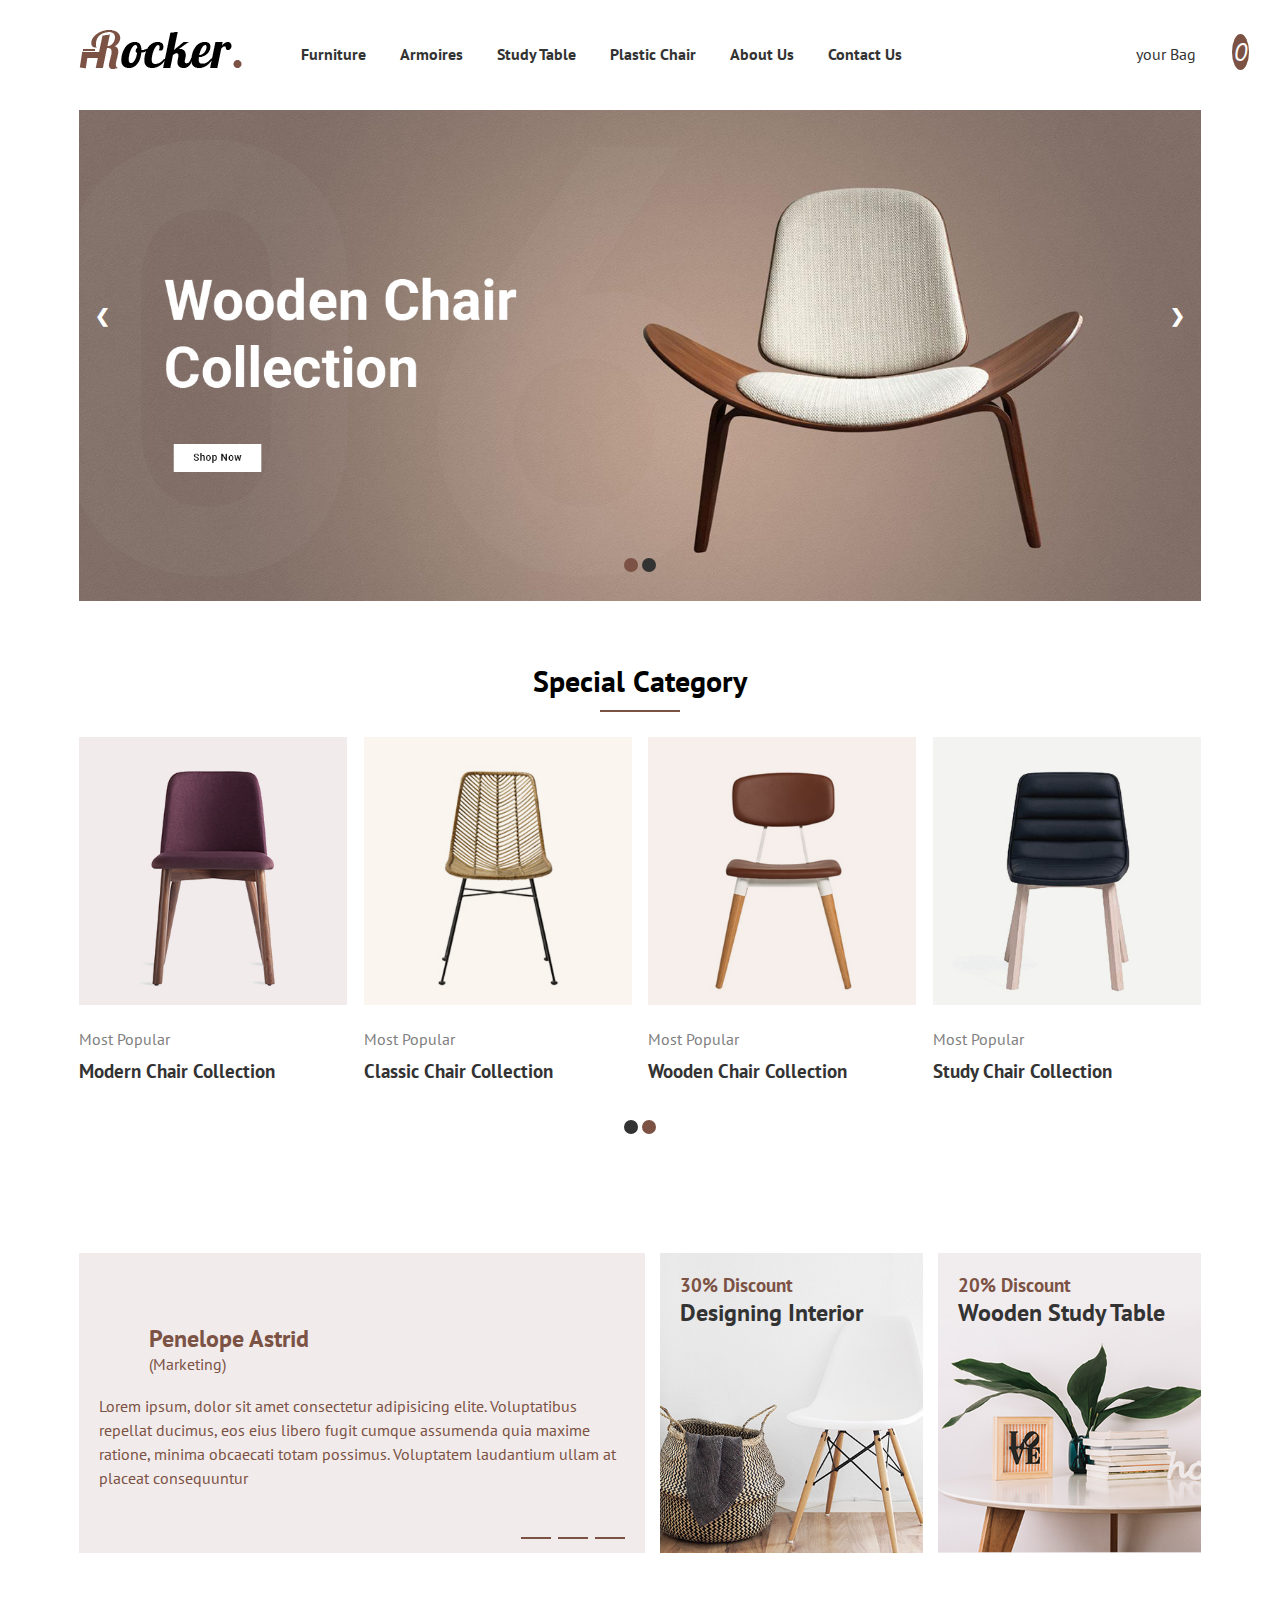
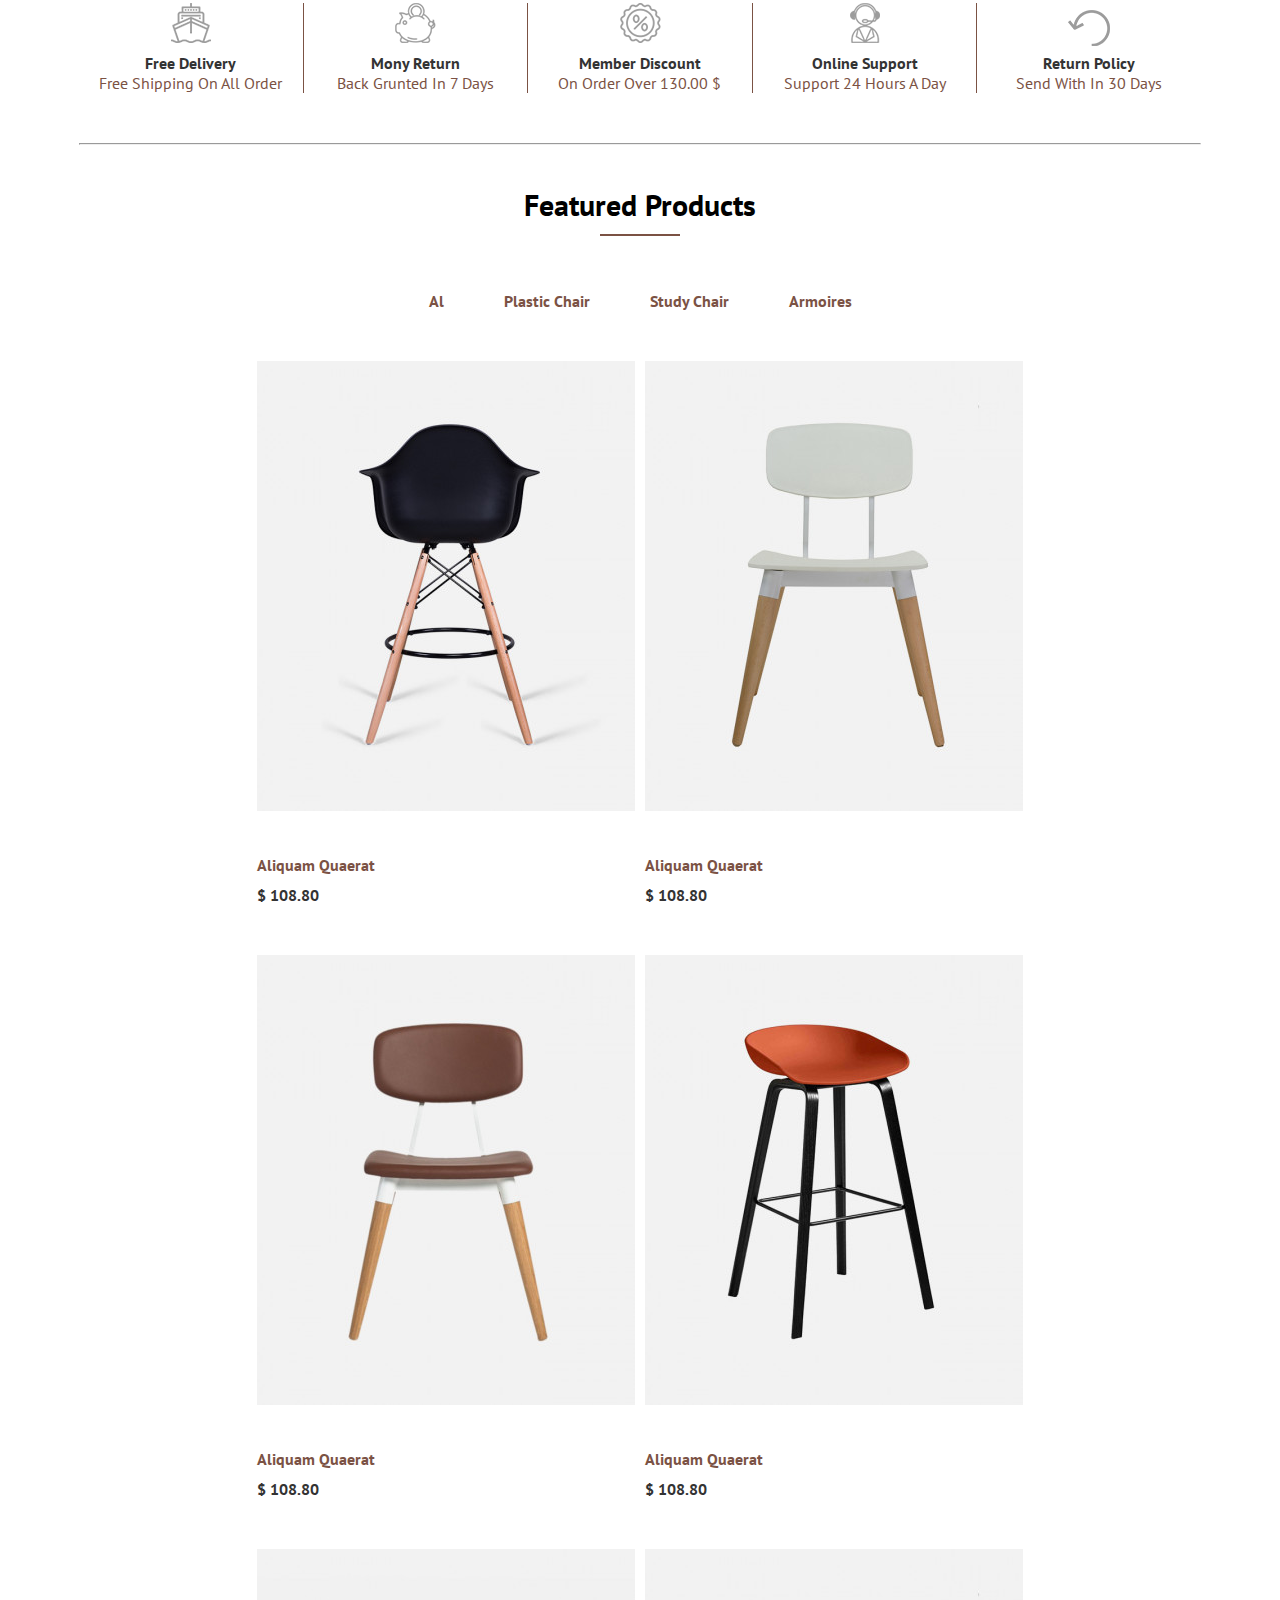
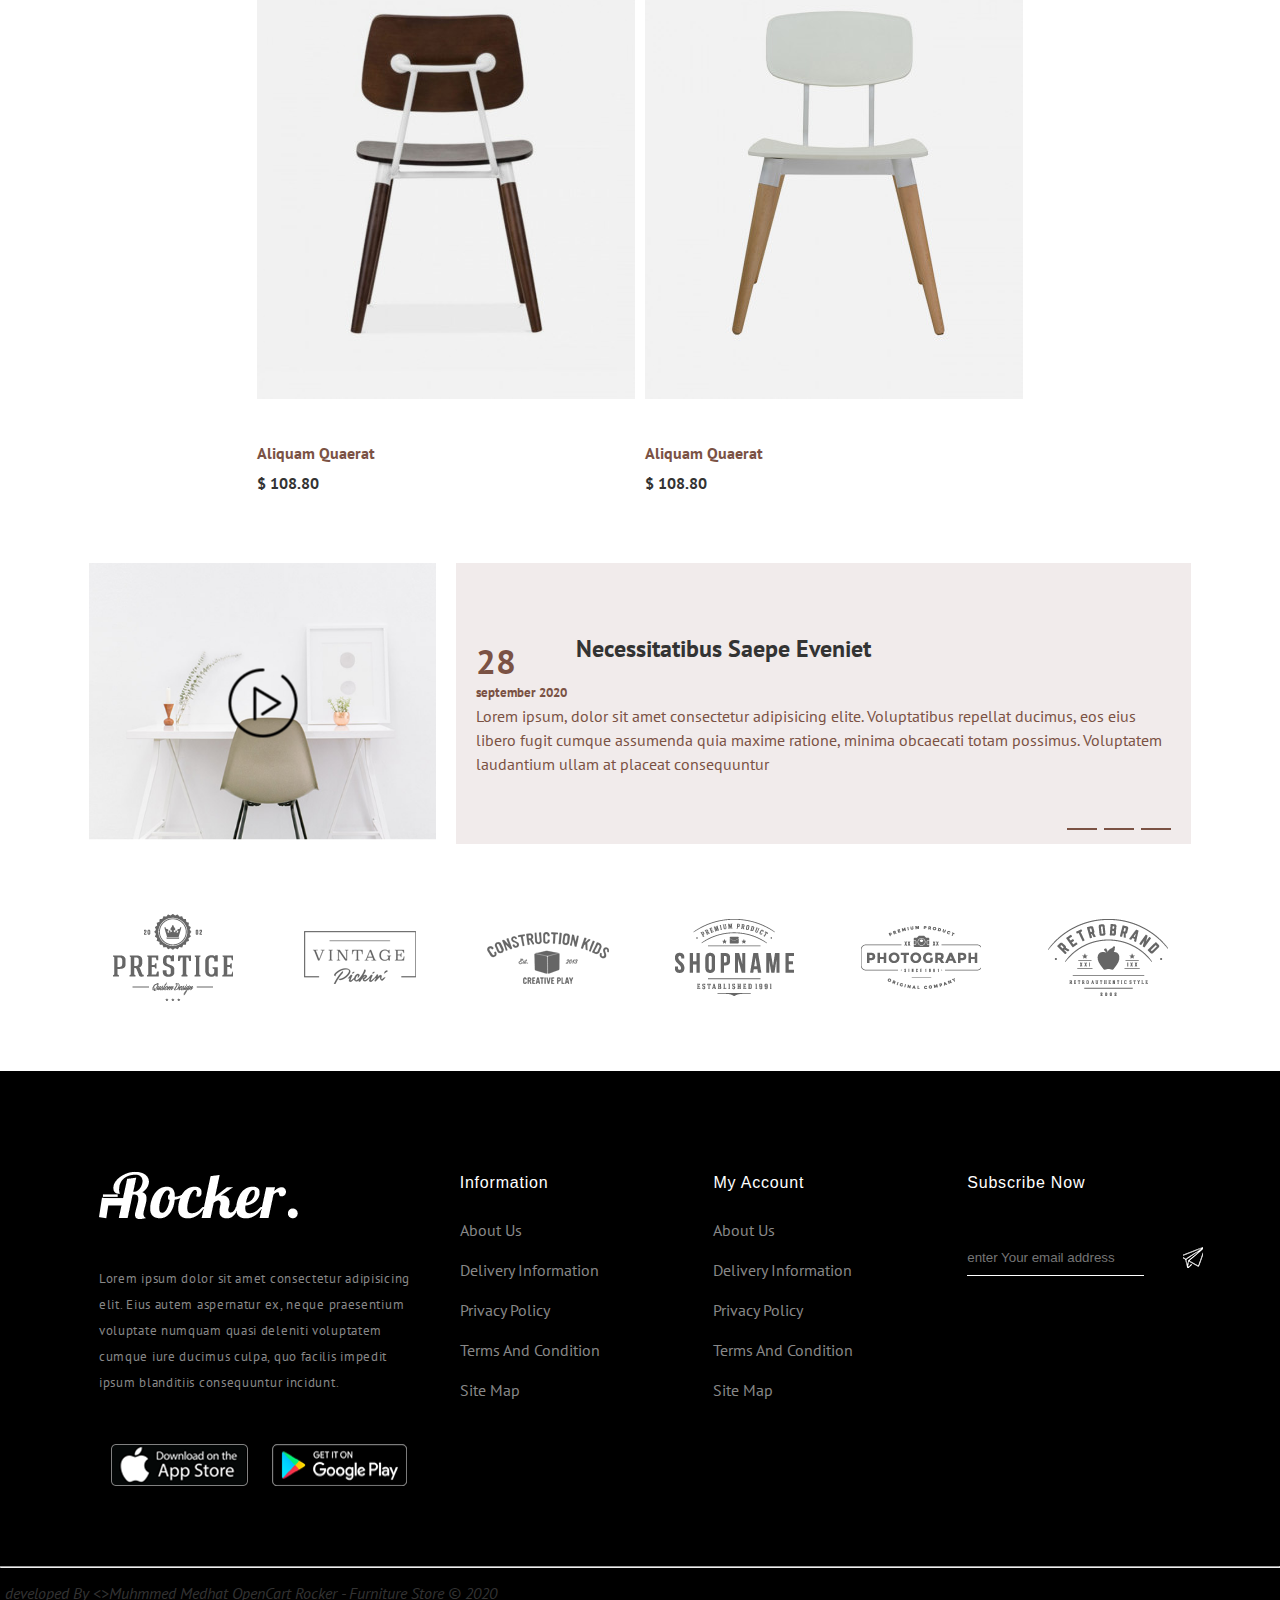
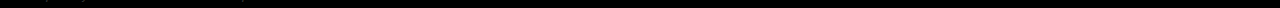
<file: index.html>
<!DOCTYPE html>
<html lang="en">

<head>
  <meta charset="UTF-8" />
  <meta name="viewport" content="width=device-width, initial-scale=1.0" />
  <!--Start Google Fonts -->
  <link href="https://fonts.googleapis.com/css2?family=PT+Sans&display=swap" rel="stylesheet" />
  <!--End Google Fonts -->
  <!-- Start font-awesome pro 5.10.0 -->
  <link rel="stylesheet" href="https://pro.fontawesome.com/releases/v5.10.0/css/all.css"
    integrity="sha384-AYmEC3Yw5cVb3ZcuHtOA93w35dYTsvhLPVnYs9eStHfGJvOvKxVfELGroGkvsg+p" crossorigin="anonymous" />
  <link rel="stylesheet" href="css/style/style.css" />
  <!-- End font-awesome 4.7 -->
  <title>Rocker furniture's</title>
</head>

<body>
  <!-- start Header section-->
  <header class="header">
    <div class="container">
      <div class="header__content">
        <h1 class="header__main--heading">
          <a href="index.html"><img src="./images/logo.png" alt="Logo" draggable="false" /></a>
        </h1>
        <nav class="header__nav">
          <ul class="nav__ul list-unstyled">
            <li class="nav__ul--li nav__dropdown capitalize">
              <a class="nav__ul--link" href="#">furniture</a>
              <div class="nav__dropdown--menu">
                <ul class="dropdown__menu--ul list-unstyled">
                  <li class="dropdown__menu--li capitalize">
                    <a href="#">table</a>
                  </li>
                  <li class="dropdown__menu--li capitalize">
                    <a href="#">study table</a>
                  </li>
                  <li class="dropdown__menu--li capitalize">
                    <a href="#">coffee table</a>
                  </li>
                  <li class="dropdown__menu--li capitalize">
                    <a href="#">stools</a>
                  </li>
                  <li class="dropdown__menu--li capitalize">
                    <a href="#">writing disk</a>
                  </li>
                </ul>
                <ul class="dropdown__menu--ul list-unstyled">
                  <li class="dropdown__menu--li capitalize">
                    <a href="#">dining</a>
                  </li>
                  <li class="dropdown__menu--li capitalize">
                    <a href="#">dining chair</a>
                  </li>
                  <li class="dropdown__menu--li capitalize">
                    <a href="#">bar stools</a>
                  </li>
                  <li class="dropdown__menu--li capitalize">
                    <a href="#">benches</a>
                  </li>
                  <li class="dropdown__menu--li capitalize">
                    <a href="#">dining table</a>
                  </li>
                </ul>
                <ul class="dropdown__menu--ul list-unstyled">
                  <li class="dropdown__menu--li capitalize">
                    <a href="#">sofas</a>
                  </li>
                  <li class="dropdown__menu--li capitalize">
                    <a href="#">arm chairs</a>
                  </li>
                  <li class="dropdown__menu--li capitalize">
                    <a href="#">day beds</a>
                  </li>
                  <li class="dropdown__menu--li capitalize">
                    <a href="#">poufs</a>
                  </li>
                  <li class="dropdown__menu--li capitalize">
                    <a href="#">lounge chairs</a>
                  </li>
                </ul>
              </div>
            </li>
            <li class="nav__ul--li nav__dropdown capitalize">
              <a class="nav__ul--link" href="#">armoires</a>
              <div class="nav__dropdown--menu">
                <ul class="dropdown__menu--ul list-unstyled">
                  <li class="dropdown__menu--li capitalize">
                    <a href="#">table</a>
                  </li>
                  <li class="dropdown__menu--li capitalize">
                    <a href="#">study table</a>
                  </li>
                  <li class="dropdown__menu--li capitalize">
                    <a href="#">coffee table</a>
                  </li>
                  <li class="dropdown__menu--li capitalize">
                    <a href="#">stools</a>
                  </li>
                  <li class="dropdown__menu--li capitalize">
                    <a href="#">writing disk</a>
                  </li>
                </ul>
                <ul class="dropdown__menu--ul list-unstyled">
                  <li class="dropdown__menu--li capitalize">
                    <a href="#">dining</a>
                  </li>
                  <li class="dropdown__menu--li capitalize">
                    <a href="#">dining chair</a>
                  </li>
                  <li class="dropdown__menu--li capitalize">
                    <a href="#">bar stools</a>
                  </li>
                  <li class="dropdown__menu--li capitalize">
                    <a href="#">benches</a>
                  </li>
                  <li class="dropdown__menu--li capitalize">
                    <a href="#">dining table</a>
                  </li>
                </ul>
                <ul class="dropdown__menu--ul list-unstyled">
                  <li class="dropdown__menu--li capitalize">
                    <a href="#">sofas</a>
                  </li>
                  <li class="dropdown__menu--li capitalize">
                    <a href="#">arm chairs</a>
                  </li>
                  <li class="dropdown__menu--li capitalize">
                    <a href="#">day beds</a>
                  </li>
                  <li class="dropdown__menu--li capitalize">
                    <a href="#">poufs</a>
                  </li>
                  <li class="dropdown__menu--li capitalize">
                    <a href="#">lounge chairs</a>
                  </li>
                </ul>
              </div>
            </li>
            <li class="nav__ul--li nav__dropdown capitalize">
              <a class="nav__ul--link" href="#">study table</a>
              <div class="nav__dropdown--menu">
                <ul class="dropdown__menu--ul list-unstyled">
                  <li class="dropdown__menu--li capitalize">
                    <a href="#">table</a>
                  </li>
                  <li class="dropdown__menu--li capitalize">
                    <a href="#">study table</a>
                  </li>
                  <li class="dropdown__menu--li capitalize">
                    <a href="#">coffee table</a>
                  </li>
                  <li class="dropdown__menu--li capitalize">
                    <a href="#">stools</a>
                  </li>
                  <li class="dropdown__menu--li capitalize">
                    <a href="#">writing disk</a>
                  </li>
                </ul>
                <ul class="dropdown__menu--ul list-unstyled">
                  <li class="dropdown__menu--li capitalize">
                    <a href="#">dining</a>
                  </li>
                  <li class="dropdown__menu--li capitalize">
                    <a href="#">dining chair</a>
                  </li>
                  <li class="dropdown__menu--li capitalize">
                    <a href="#">bar stools</a>
                  </li>
                  <li class="dropdown__menu--li capitalize">
                    <a href="#">benches</a>
                  </li>
                  <li class="dropdown__menu--li capitalize">
                    <a href="#">dining table</a>
                  </li>
                </ul>
                <ul class="dropdown__menu--ul list-unstyled">
                  <li class="dropdown__menu--li capitalize">
                    <a href="#">sofas</a>
                  </li>
                  <li class="dropdown__menu--li capitalize">
                    <a href="#">arm chairs</a>
                  </li>
                  <li class="dropdown__menu--li capitalize">
                    <a href="#">day beds</a>
                  </li>
                  <li class="dropdown__menu--li capitalize">
                    <a href="#">poufs</a>
                  </li>
                  <li class="dropdown__menu--li capitalize">
                    <a href="#">lounge chairs</a>
                  </li>
                </ul>
              </div>
            </li>
            <li class="nav__ul--li nav__dropdown capitalize">
              <a class="nav__ul--link" href="#">plastic chair</a>
              <div class="nav__dropdown--menu">
                <ul class="dropdown__menu--ul list-unstyled">
                  <li class="dropdown__menu--li capitalize">
                    <a href="#">table</a>
                  </li>
                  <li class="dropdown__menu--li capitalize">
                    <a href="#">study table</a>
                  </li>
                  <li class="dropdown__menu--li capitalize">
                    <a href="#">coffee table</a>
                  </li>
                  <li class="dropdown__menu--li capitalize">
                    <a href="#">stools</a>
                  </li>
                  <li class="dropdown__menu--li capitalize">
                    <a href="#">writing disk</a>
                  </li>
                </ul>
                <ul class="dropdown__menu--ul list-unstyled">
                  <li class="dropdown__menu--li capitalize">
                    <a href="#">dining</a>
                  </li>
                  <li class="dropdown__menu--li capitalize">
                    <a href="#">dining chair</a>
                  </li>
                  <li class="dropdown__menu--li capitalize">
                    <a href="#">bar stools</a>
                  </li>
                  <li class="dropdown__menu--li capitalize">
                    <a href="#">benches</a>
                  </li>
                  <li class="dropdown__menu--li capitalize">
                    <a href="#">dining table</a>
                  </li>
                </ul>
                <ul class="dropdown__menu--ul list-unstyled">
                  <li class="dropdown__menu--li capitalize">
                    <a href="#">sofas</a>
                  </li>
                  <li class="dropdown__menu--li capitalize">
                    <a href="#">arm chairs</a>
                  </li>
                  <li class="dropdown__menu--li capitalize">
                    <a href="#">day beds</a>
                  </li>
                  <li class="dropdown__menu--li capitalize">
                    <a href="#">poufs</a>
                  </li>
                  <li class="dropdown__menu--li capitalize">
                    <a href="#">lounge chairs</a>
                  </li>
                </ul>
              </div>
            </li>
            <li class="nav__ul--li nav__dropdown capitalize">
              <a class="nav__ul--link" href="about-us.html">About Us</a>
            </li>
            <li class="nav__ul--li nav__dropdown capitalize">
              <a class="nav__ul--link" href="contact-us.html">Contact Us</a>
            </li>

          </ul>
        </nav>
        <div class="header__login">
          <ul class="login__ul list-unstyled">
            <li class="login__ul--li">
              <a href="#"><i class="far fa-search fa-2x"></i></a>
            </li>
            <li class="login__ul--li">
              <a href="#">
                <i class="far fa-user fa-2x"></i>
              </a>
            </li>
            <li class="login__ul--li">
              <a href="#">
                <i class="far fa-shopping-bag fa-2x" id="cart">0</i>
                <span class="capitalize">your bag</span>
              </a>
            </li>
          </ul>
        </div>
      </div>
    </div>
  </header>
  <!-- end Header section-->
  <!-- start slider section-->
  <section class="slider">
    <div class="container">
      <div class="slideshow-container">
        <div class="mySlides fade">
          <img src="./images/main-banner-1.jpg" alt="slider-img" class="slider__img" draggable="false" />
        </div>
        <div class="mySlides fade">
          <img src="./images/main-banner-2.jpg" alt="slider-img" class="slider__img" draggable="false" />
        </div>
        <a class="prev" onclick="plusSlides(-1)">❮</a>
        <a class="next" onclick="plusSlides(1)">❯</a>
        <div class="swipe-pagination">
          <span onclick="currentSlide(1)" class="swipe-pagination-bullet dot "></span>
          <span onclick="currentSlide(2)" class="swipe-pagination-bullet dot "></span>
        </div>
      </div>
    </div>
  </section>
  <!-- end slider section-->
  <!-- start category section-->
  <section class="category section-padding">
    <div class="section__header">
      <h2 class="section__header--title capitalize">
        special category
      </h2>
      <span class="section__header--line"></span>
    </div>
    <div class="container">
      <div class="category__items">
        <div class="category__item">
          <img src="images/category-banner1.jpg" alt="banner">
          <h4 class="category__item--subtitle capitalize"><a href="#">
              most popular
            </a>
          </h4>
          <h3 class="category__item--title capitalize"><a href="#">
              modern chair collection
            </a>
          </h3>
          <i class="fad fa-chevron-double-right fa-2x"></i>
        </div>
        <div class="category__item">
          <img src="images/category-banner2.jpg" alt="banner">
          <h4 class="category__item--subtitle capitalize"><a href="#">
              most popular
            </a>
          </h4>
          <h3 class="category__item--title capitalize"><a href="#">
              classic chair collection
            </a>
          </h3>
          <i class="fad fa-chevron-double-right fa-2x"></i>
        </div>
        <div class="category__item">
          <img src="images/category-banner3.jpg" alt="banner">
          <h4 class="category__item--subtitle capitalize"><a href="#">
              most popular
            </a>
          </h4>
          <h3 class="category__item--title capitalize"><a href="#">
              wooden chair collection
            </a>
          </h3>
          <i class="fad fa-chevron-double-right fa-2x"></i>
        </div>
        <div class="category__item">
          <img src="images/category-banner4.jpg" alt="banner">
          <h4 class="category__item--subtitle capitalize"><a href="#">
              most popular
            </a>
          </h4>
          <h3 class="category__item--title capitalize"><a href="#">
              study chair collection
            </a>
          </h3>
          <i class="fad fa-chevron-double-right fa-2x"></i>
        </div>
      </div>

    </div>
    <div class="container">
      <br><br><br><br>
      <div class="swipe-pagination">
        <span class="swipe-pagination-bullet"></span>
        <span class="swipe-pagination-bullet swipe-pagination-bullet-active"></span>
      </div>
    </div>
  </section>
  <!-- end category section-->
  <!-- start discount section -->
  <section class="discount">
    <!-- start discount section -->
    <div class="container">
      <div class="discount__items">
        <div class="discount__disc">
          <div class="top">
            <i class=" icon far fa-quote-left fa-2x"></i>
            <h2 class="discount__title capitalize">penelope astrid</h2>
            <span class="discount__subtitle capitalize">(marketing)</span>
          </div>
          <p>
            Lorem ipsum, dolor sit amet consectetur adipisicing elite. Voluptatibus repellat ducimus, eos
            eius
            libero fugit cumque assumenda quia maxime ratione, minima obcaecati totam possimus. Voluptatem
            laudantium ullam at placeat consequuntur </p>
          <div class="discount__disc--bullets">
            <span></span>
            <span></span>
            <span></span>
          </div>
        </div>
        <div class="discount__item">
          <div class="discount__item--info">
            <h3>30% Discount</h3>
            <h2>Designing Interior</h2>
          </div>
        </div>
        <div class="discount__item">
          <div class="discount__item--info">
            <h3>20% Discount</h3>
            <h2>Wooden Study Table</h2>
          </div>
        </div>
      </div>
      <div class="sprites">
        <div class="sprites__item">
          <div class="sprites__icon sprites__icon--1">

          </div>
          <div class="sprite__info">
            <h4 class="capitalize">free delivery</h4>
            <span class="capitalize">free shipping on all order</span>
          </div>
        </div>
        <div class=" sprites__item">
          <div class="sprites__icon sprites__icon--2">

          </div>
          <div class="sprite__info">
            <h4 class="capitalize">mony return</h4>
            <span class="capitalize">back grunted in 7 days</span>
          </div>
        </div>
        <div class=" sprites__item">
          <div class="sprites__icon sprites__icon--3">

          </div>
          <div class="sprite__info">
            <h4 class="capitalize">member discount</h4>
            <span class="capitalize">on order over 130.00 $</span>
          </div>
        </div>
        <div class=" sprites__item">
          <div class="sprites__icon sprites__icon--4">

          </div>
          <div class="sprite__info">
            <h4 class="capitalize">online support</h4>
            <span class="capitalize">support 24 hours a day</span>
          </div>
        </div>
        <div class=" sprites__item">
          <div class="sprites__icon sprites__icon--5">

          </div>
          <div class="sprite__info">
            <h4 class="capitalize">return policy</h4>
            <span class="capitalize">send with in 30 days</span>
          </div>
        </div>
      </div>
      <hr>
    </div>
  </section>
  <!-- end discount section -->
  <!-- start products section -->
  <section class="products section-padding">
    <div class="section__header">
      <h2 class="section__header--title capitalize">
        featured products
      </h2>
      <span class="section__header--line"></span>
    </div>
    <div class="container">
      <ul class="list__products list-unstyled">
        <!-- filter btn -->
        <li class="capitalize filter-btn" data-id="all">Al</li>
        <li class="capitalize filter-btn" data-id="plastic chair">plastic chair</li>
        <li class="capitalize filter-btn" data-id="study chair">study chair</li>
        <li class="capitalize filter-btn" data-id="armoires">armoires</li>
      </ul>
      <div class="product__items">
        <!-- code jinrated here with js -->
      </div>
      <div class="blog">
        <div class="blog__vedio">
          <div class="vedio__background">
            <img src="./images/banner.PNG" alt="blog vedio">
          </div>
          <div class="vedio__overlay">
            <img src="./images/play.png" alt="blog vedio">
          </div>
        </div>
        <div class="blog__items">
          <div class="top">
            <div class="date">
              <p>28</p>
              <span>september 2020</span>
            </div>
            <h2 class="discount__title capitalize">Necessitatibus Saepe Eveniet</h2>
          </div>
          <p>
            Lorem ipsum, dolor sit amet consectetur adipisicing elite. Voluptatibus repellat ducimus, eos
            eius
            libero fugit cumque assumenda quia maxime ratione, minima obcaecati totam possimus. Voluptatem
            laudantium ullam at placeat consequuntur </p>
          <div class="discount__disc--bullets">
            <span></span>
            <span></span>
            <span></span>
          </div>
        </div>
      </div>
      <div class="clients">
        <div class="clients__items">
          <img src="./images/client1.png" alt="clients">
          <img src="./images/client2.png" alt="clients">
          <img src="./images/client3.png" alt="clients">
          <img src="./images/client4.png" alt="clients">
          <img src="./images/client5.png" alt="clients">
          <img src="./images/client6.png" alt="clients">
        </div>
      </div>
    </div>
  </section>
  <!-- end products section -->
  <!-- start footer -->
  <footer>
    <div class="container">
      <div class="footer__items">
        <div class="footer__item logo">
          <div class="footer__logo">
            <h1>
              <a href="index.html"><img src="./images/footer-logo.png" alt="logo"></a>
            </h1>
          </div>
          <p class="footer__about">
            Lorem ipsum dolor sit amet consectetur adipisicing elit. Eius autem aspernatur ex, neque
            praesentium voluptate numquam quasi deleniti voluptatem cumque iure ducimus culpa, quo facilis
            impedit ipsum blanditiis consequuntur incidunt.
          </p>
          <div class="footer__app--links">
            <img src="./images/cms-footer-1.png" alt="app__link">
            <img src="./images/cms-footer-2.png" alt="app__link">
          </div>
        </div>
        <div class="footer__item information">
          <h5 class="capitalize">information</h5>
          <ul class="list-unstyled">
            <li class="capitalize"><a href="#">about us</a></li>
            <li class="capitalize"><a href="#">delivery information</a></li>
            <li class="capitalize"><a href="#">privacy policy</a></li>
            <li class="capitalize"><a href="#">terms and condition</a></li>
            <li class="capitalize"><a href="#">site map</a></li>
          </ul>
        </div>
        <div class="footer__item footer__item--myaccount">
          <h5 class="capitalize">my account</h5>
          <ul class="list-unstyled">
            <li class="capitalize"><a href="#">about us</a></li>
            <li class="capitalize"><a href="#">delivery information</a></li>
            <li class="capitalize"><a href="#">privacy policy</a></li>
            <li class="capitalize"><a href="#">terms and condition</a></li>
            <li class="capitalize"><a href="#">site map</a></li>
          </ul>
        </div>
        <div class="footer__item subscribe">
          <h5 class="capitalize">subscribe now</h5>
          <div class="input-news">
            <input type="email" name="" placeholder="enter Your email address" class="form-control">
          </div>
          <div class="subscribe-btn">

          </div>

          <div class="social__icon">
            <ul class="list-unstyled">
              <li class="capitalize"><i class="fab fa-facebook-f"></i></li>
              <li class="capitalize"><i class="fab fa-twitter"></i></li>
              <li class="capitalize"><i class="fab fa-youtube"></i></li>
              <li class="capitalize"><i class="fab fa-google-plus-g"></i></li>
              <li class="capitalize"><i class="fab fa-instagram"></i></li>
          </div>
        </div>
      </div>
    </div>
    <hr>
    <p class="copyrights">developed By <>Muhmmed Medhat</> OpenCart Rocker - Furniture Store © 2020</p>
    </div>
  </footer>
  <a class="top_button" title="Back To Top" href=""><i class="fas fa-arrow-up"></i></a>
  <!-- end footer -->
  <script src="js/main.js"></script>
</body>

</html>
</file>
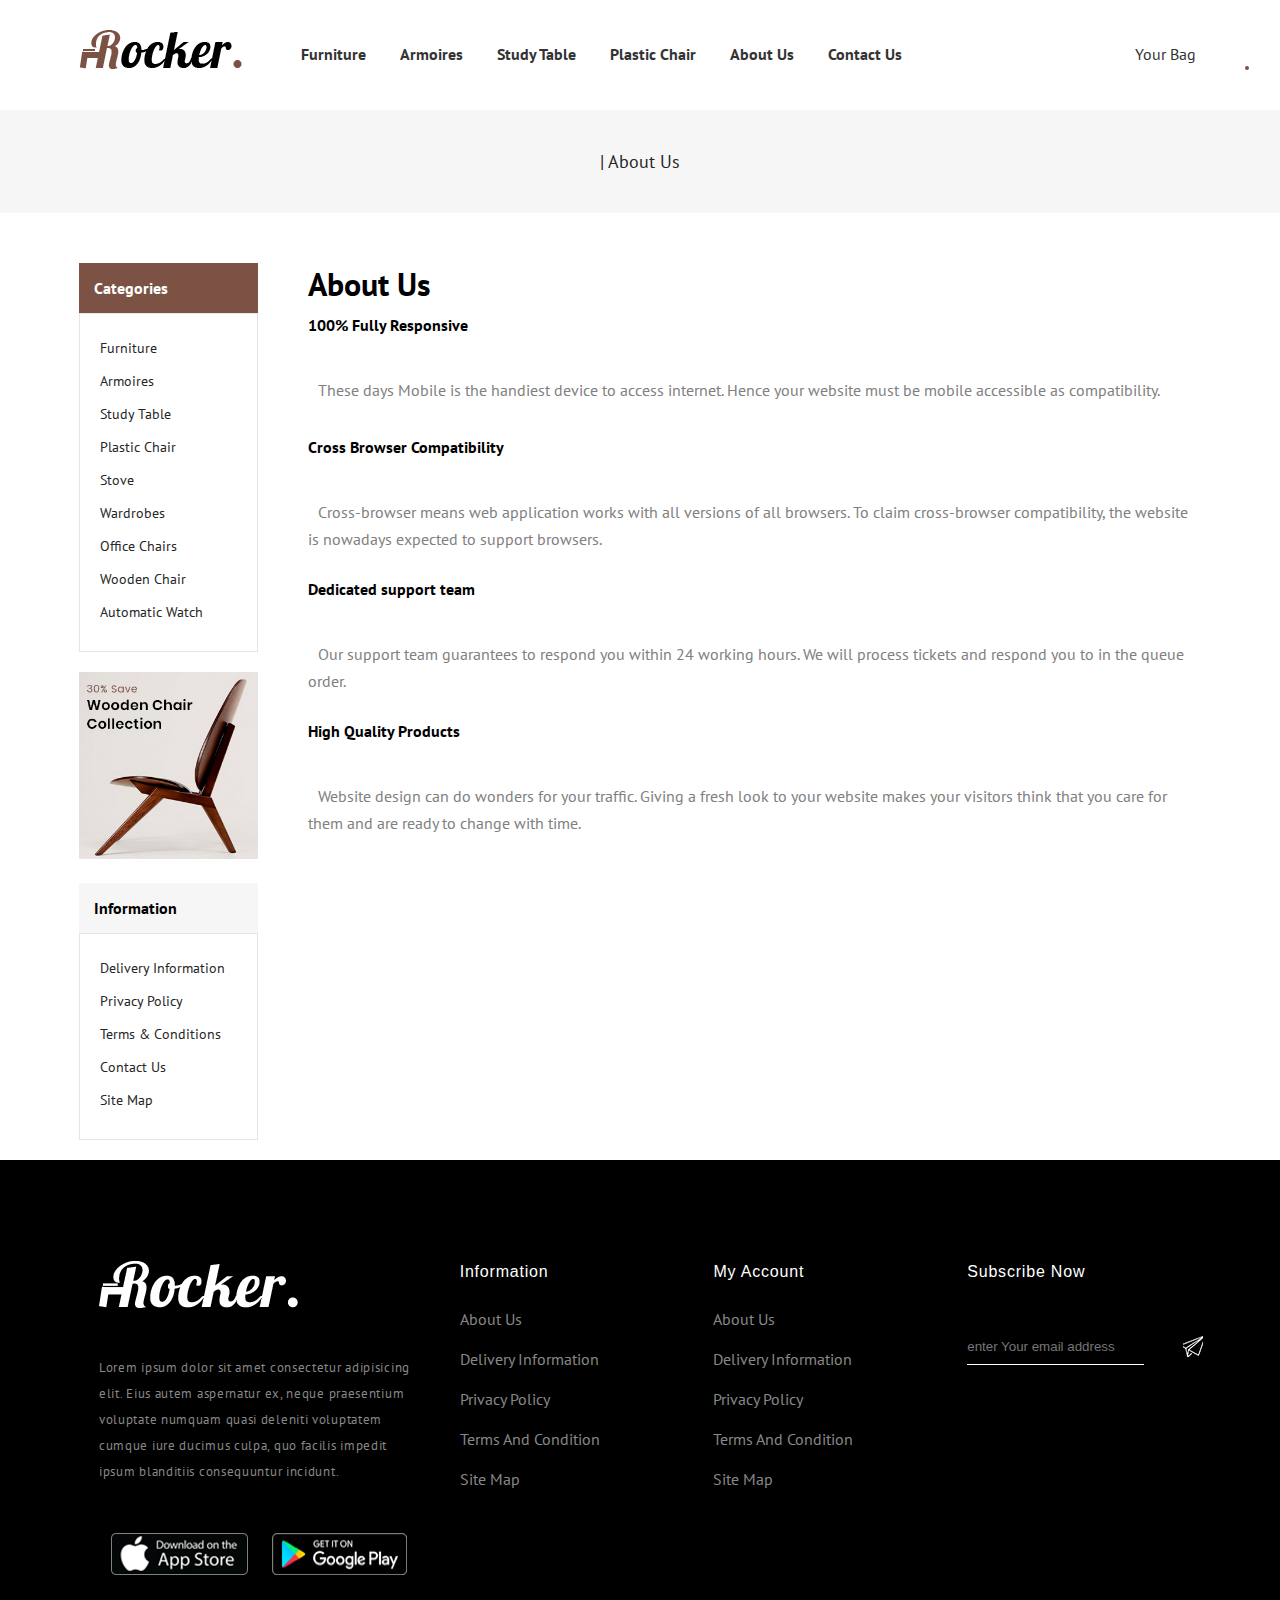
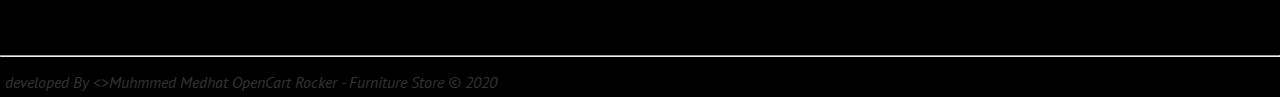
<file: about-us.html>
<!DOCTYPE html>
<html lang="en">

<head>
  <meta charset="UTF-8" />
  <meta name="viewport" content="width=device-width, initial-scale=1.0" />
  <!--Start Google Fonts -->
  <link href="https://fonts.googleapis.com/css2?family=PT+Sans&display=swap" rel="stylesheet" />
  <!--End Google Fonts -->
  <!-- Start font-awesome pro 5.10.0 -->
  <link rel="stylesheet" href="https://pro.fontawesome.com/releases/v5.10.0/css/all.css"
    integrity="sha384-AYmEC3Yw5cVb3ZcuHtOA93w35dYTsvhLPVnYs9eStHfGJvOvKxVfELGroGkvsg+p" crossorigin="anonymous" />
  <link rel="stylesheet" href="css/style/style.css" />
  <!-- End font-awesome 4.7 -->
  <title>Rocker furniture's</title>
</head>

<body>
  <!-- start Header section-->
  <header class="header">
    <div class="container">
      <div class="header__content">
        <h1 class="header__main--heading">
          <a href="index.html"><img src="./images/logo.png" alt="Logo" draggable="false" /></a>
        </h1>
        <nav class="header__nav">
          <ul class="nav__ul list-unstyled">
            <li class="nav__ul--li nav__dropdown capitalize">
              <a class="nav__ul--link" href="#">furniture</a>
              <div class="nav__dropdown--menu">
                <ul class="dropdown__menu--ul list-unstyled">
                  <li class="dropdown__menu--li capitalize">
                    <a href="#">table</a>
                  </li>
                  <li class="dropdown__menu--li capitalize">
                    <a href="#">study table</a>
                  </li>
                  <li class="dropdown__menu--li capitalize">
                    <a href="#">coffee table</a>
                  </li>
                  <li class="dropdown__menu--li capitalize">
                    <a href="#">stools</a>
                  </li>
                  <li class="dropdown__menu--li capitalize">
                    <a href="#">writing disk</a>
                  </li>
                </ul>
                <ul class="dropdown__menu--ul list-unstyled">
                  <li class="dropdown__menu--li capitalize">
                    <a href="#">dining</a>
                  </li>
                  <li class="dropdown__menu--li capitalize">
                    <a href="#">dining chair</a>
                  </li>
                  <li class="dropdown__menu--li capitalize">
                    <a href="#">bar stools</a>
                  </li>
                  <li class="dropdown__menu--li capitalize">
                    <a href="#">benches</a>
                  </li>
                  <li class="dropdown__menu--li capitalize">
                    <a href="#">dining table</a>
                  </li>
                </ul>
                <ul class="dropdown__menu--ul list-unstyled">
                  <li class="dropdown__menu--li capitalize">
                    <a href="#">sofas</a>
                  </li>
                  <li class="dropdown__menu--li capitalize">
                    <a href="#">arm chairs</a>
                  </li>
                  <li class="dropdown__menu--li capitalize">
                    <a href="#">day beds</a>
                  </li>
                  <li class="dropdown__menu--li capitalize">
                    <a href="#">poufs</a>
                  </li>
                  <li class="dropdown__menu--li capitalize">
                    <a href="#">lounge chairs</a>
                  </li>
                </ul>
              </div>
            </li>
            <li class="nav__ul--li nav__dropdown capitalize">
              <a class="nav__ul--link" href="#">armoires</a>
              <div class="nav__dropdown--menu">
                <ul class="dropdown__menu--ul list-unstyled">
                  <li class="dropdown__menu--li capitalize">
                    <a href="#">table</a>
                  </li>
                  <li class="dropdown__menu--li capitalize">
                    <a href="#">study table</a>
                  </li>
                  <li class="dropdown__menu--li capitalize">
                    <a href="#">coffee table</a>
                  </li>
                  <li class="dropdown__menu--li capitalize">
                    <a href="#">stools</a>
                  </li>
                  <li class="dropdown__menu--li capitalize">
                    <a href="#">writing disk</a>
                  </li>
                </ul>
                <ul class="dropdown__menu--ul list-unstyled">
                  <li class="dropdown__menu--li capitalize">
                    <a href="#">dining</a>
                  </li>
                  <li class="dropdown__menu--li capitalize">
                    <a href="#">dining chair</a>
                  </li>
                  <li class="dropdown__menu--li capitalize">
                    <a href="#">bar stools</a>
                  </li>
                  <li class="dropdown__menu--li capitalize">
                    <a href="#">benches</a>
                  </li>
                  <li class="dropdown__menu--li capitalize">
                    <a href="#">dining table</a>
                  </li>
                </ul>
                <ul class="dropdown__menu--ul list-unstyled">
                  <li class="dropdown__menu--li capitalize">
                    <a href="#">sofas</a>
                  </li>
                  <li class="dropdown__menu--li capitalize">
                    <a href="#">arm chairs</a>
                  </li>
                  <li class="dropdown__menu--li capitalize">
                    <a href="#">day beds</a>
                  </li>
                  <li class="dropdown__menu--li capitalize">
                    <a href="#">poufs</a>
                  </li>
                  <li class="dropdown__menu--li capitalize">
                    <a href="#">lounge chairs</a>
                  </li>
                </ul>
              </div>
            </li>
            <li class="nav__ul--li nav__dropdown capitalize">
              <a class="nav__ul--link" href="#">study table</a>
              <div class="nav__dropdown--menu">
                <ul class="dropdown__menu--ul list-unstyled">
                  <li class="dropdown__menu--li capitalize">
                    <a href="#">table</a>
                  </li>
                  <li class="dropdown__menu--li capitalize">
                    <a href="#">study table</a>
                  </li>
                  <li class="dropdown__menu--li capitalize">
                    <a href="#">coffee table</a>
                  </li>
                  <li class="dropdown__menu--li capitalize">
                    <a href="#">stools</a>
                  </li>
                  <li class="dropdown__menu--li capitalize">
                    <a href="#">writing disk</a>
                  </li>
                </ul>
                <ul class="dropdown__menu--ul list-unstyled">
                  <li class="dropdown__menu--li capitalize">
                    <a href="#">dining</a>
                  </li>
                  <li class="dropdown__menu--li capitalize">
                    <a href="#">dining chair</a>
                  </li>
                  <li class="dropdown__menu--li capitalize">
                    <a href="#">bar stools</a>
                  </li>
                  <li class="dropdown__menu--li capitalize">
                    <a href="#">benches</a>
                  </li>
                  <li class="dropdown__menu--li capitalize">
                    <a href="#">dining table</a>
                  </li>
                </ul>
                <ul class="dropdown__menu--ul list-unstyled">
                  <li class="dropdown__menu--li capitalize">
                    <a href="#">sofas</a>
                  </li>
                  <li class="dropdown__menu--li capitalize">
                    <a href="#">arm chairs</a>
                  </li>
                  <li class="dropdown__menu--li capitalize">
                    <a href="#">day beds</a>
                  </li>
                  <li class="dropdown__menu--li capitalize">
                    <a href="#">poufs</a>
                  </li>
                  <li class="dropdown__menu--li capitalize">
                    <a href="#">lounge chairs</a>
                  </li>
                </ul>
              </div>
            </li>
            <li class="nav__ul--li nav__dropdown capitalize">
              <a class="nav__ul--link" href="#">plastic chair</a>
              <div class="nav__dropdown--menu">
                <ul class="dropdown__menu--ul list-unstyled">
                  <li class="dropdown__menu--li capitalize">
                    <a href="#">table</a>
                  </li>
                  <li class="dropdown__menu--li capitalize">
                    <a href="#">study table</a>
                  </li>
                  <li class="dropdown__menu--li capitalize">
                    <a href="#">coffee table</a>
                  </li>
                  <li class="dropdown__menu--li capitalize">
                    <a href="#">stools</a>
                  </li>
                  <li class="dropdown__menu--li capitalize">
                    <a href="#">writing disk</a>
                  </li>
                </ul>
                <ul class="dropdown__menu--ul list-unstyled">
                  <li class="dropdown__menu--li capitalize">
                    <a href="#">dining</a>
                  </li>
                  <li class="dropdown__menu--li capitalize">
                    <a href="#">dining chair</a>
                  </li>
                  <li class="dropdown__menu--li capitalize">
                    <a href="#">bar stools</a>
                  </li>
                  <li class="dropdown__menu--li capitalize">
                    <a href="#">benches</a>
                  </li>
                  <li class="dropdown__menu--li capitalize">
                    <a href="#">dining table</a>
                  </li>
                </ul>
                <ul class="dropdown__menu--ul list-unstyled">
                  <li class="dropdown__menu--li capitalize">
                    <a href="#">sofas</a>
                  </li>
                  <li class="dropdown__menu--li capitalize">
                    <a href="#">arm chairs</a>
                  </li>
                  <li class="dropdown__menu--li capitalize">
                    <a href="#">day beds</a>
                  </li>
                  <li class="dropdown__menu--li capitalize">
                    <a href="#">poufs</a>
                  </li>
                  <li class="dropdown__menu--li capitalize">
                    <a href="#">lounge chairs</a>
                  </li>
                </ul>
              </div>
            </li>
            <li class="nav__ul--li nav__dropdown capitalize">
              <a class="nav__ul--link" href="about-us.html">About Us</a>
            </li>
            <li class="nav__ul--li nav__dropdown capitalize">
              <a class="nav__ul--link" href="contact-us.html">Contact Us</a>
            </li>

          </ul>
        </nav>
        <div class="header__login">
          <ul class="login__ul list-unstyled">
            <li class="login__ul--li">
              <a href="#"><i class="far fa-search fa-2x"></i></a>
            </li>
            <li class="login__ul--li">
              <a href="#">
                <i class="far fa-user fa-2x"></i>
              </a>
            </li>
            <li class="login__ul--li">
              <a href="#">
                <i class="far fa-shopping-bag fa-2x"></i>
                <span class="capitalize">your bag</span>
              </a>
            </li>
          </ul>
        </div>
      </div>
    </div>
  </header>
  <!-- end Header section-->
  <!-- start Main section-->
  <section>
    <div class="predCrumb">
      <a href="index.html"><i class="fa fa-home"></i></a>
      <a href="contact-us.html">| About Us</a>
    </div>
    <div class="container">
      <div class="main">
        <div class="sidebar">
          <div class="top">
            <h3 class="sidebar__title">Categories</h3>
          </div>
          <div class="middle">
            <ul class="sidebar__ul list-unstyled">
              <li class="sidebar__ul--li">
                <a href="#">
                  <span class="capitalize">Furniture</span>
                </a>
              </li>
              <li class="sidebar__ul--li">
                <a href="#">
                  <span class="capitalize">Armoires</span>
                </a>
              </li>
              <li class="sidebar__ul--li">
                <a href="#">
                  <span class="capitalize">Study Table</span>
                </a>
              </li>
              <li class="sidebar__ul--li">
                <a href="#">
                  <span class="capitalize">Plastic Chair</span>
                </a>
              </li>
              <li class="sidebar__ul--li">
                <a href="#">
                  <span class="capitalize">Stove</span>
                </a>
              </li>
              <li class="sidebar__ul--li">
                <a href="#">
                  <span class="capitalize">Wardrobes</span>
                </a>
              </li>
              <li class="sidebar__ul--li">
                <a href="#">
                  <span class="capitalize">Office Chairs</span>
                </a>
              </li>
              <li class="sidebar__ul--li">
                <a href="#">
                  <span class="capitalize">Wooden Chair</span>
                </a>
              </li>
              <li class="sidebar__ul--li">
                <a href="#">
                  <span class="capitalize">Automatic Watch</span>
                </a>
              </li>
            </ul>
          </div>
          <div class="side-img">
            <img src="images/left-banner.jpg" alt="">
          </div>
          <div class="end">
            <h3 class="sidebar__title">Information</h3>
            <ul class="sidebar__ul list-unstyled">
              <li class="sidebar__ul--li">
                <a href="#">
                  <span class="capitalize">Delivery Information</span>
                </a>
              </li>
              <li class="sidebar__ul--li">
                <a href="#">
                  <span class="capitalize">Privacy Policy</span>
                </a>
              </li>
              <li class="sidebar__ul--li">
                <a href="#">
                  <span class="capitalize">Terms & Conditions</span>
                </a>
              </li>
              <li class="sidebar__ul--li">
                <a href="#">
                  <span class="capitalize">Contact Us</span>
                </a>
              </li>
              <li class="sidebar__ul--li">
                <a href="#">
                  <span class="capitalize">Site Map</span>
                </a>
              </li>
            </ul>
          </div>
        </div>
        <div class="main__content">
          <div class="main__content--title">
            <h1>About Us</h1>
            <h4>100% Fully Responsive</h4>
            <p><i class="fas fa-phone-laptop"></i>These days Mobile is the handiest device to access internet. Hence
              your website must be mobile accessible as
              compatibility.</p>
            <h4>Cross Browser Compatibility</h4>
            <p><i class="fab fa-chrome"></i>Cross-browser means web application works with all versions of all
              browsers. To claim cross-browser compatibility, the
              website is nowadays expected to support browsers.</p>
            <h4>Dedicated support team</h4>
            <p><i class="fal fa-user-headset"></i>Our support team guarantees to respond you within 24 working hours. We
              will process tickets and respond you to in the
              queue order.</p>
            <h4>High Quality Products</h4>
            <p><i class="fal fa-thumbs-up"></i>Website design can do wonders for your traffic. Giving a fresh look to
              your website makes your visitors think that you
              care for them and are ready to change with time.</p>
          </div>

        </div>
      </div>
    </div>
  </section>
  <!-- end main section -->
  <!-- start footer -->
  <footer>
    <div class="container">
      <div class="footer__items">
        <div class="footer__item logo">
          <div class="footer__logo">
            <h1>
              <a href="index.html"><img src="./images/footer-logo.png" alt="logo"></a>
            </h1>
          </div>
          <p class="footer__about">
            Lorem ipsum dolor sit amet consectetur adipisicing elit. Eius autem aspernatur ex, neque
            praesentium voluptate numquam quasi deleniti voluptatem cumque iure ducimus culpa, quo facilis
            impedit ipsum blanditiis consequuntur incidunt.
          </p>
          <div class="footer__app--links">
            <img src="./images/cms-footer-1.png" alt="app__link">
            <img src="./images/cms-footer-2.png" alt="app__link">
          </div>
        </div>
        <div class="footer__item information">
          <h5 class="capitalize">information</h5>
          <ul class="list-unstyled">
            <li class="capitalize"><a href="#">about us</a></li>
            <li class="capitalize"><a href="#">delivery information</a></li>
            <li class="capitalize"><a href="#">privacy policy</a></li>
            <li class="capitalize"><a href="#">terms and condition</a></li>
            <li class="capitalize"><a href="#">site map</a></li>
          </ul>
        </div>
        <div class="footer__item footer__item--myaccount">
          <h5 class="capitalize">my account</h5>
          <ul class="list-unstyled">
            <li class="capitalize"><a href="#">about us</a></li>
            <li class="capitalize"><a href="#">delivery information</a></li>
            <li class="capitalize"><a href="#">privacy policy</a></li>
            <li class="capitalize"><a href="#">terms and condition</a></li>
            <li class="capitalize"><a href="#">site map</a></li>
          </ul>
        </div>
        <div class="footer__item subscribe">
          <h5 class="capitalize">subscribe now</h5>
          <div class="input-news">
            <input type="email" name="" placeholder="enter Your email address" class="form-control">
          </div>
          <div class="subscribe-btn">

          </div>

          <div class="social__icon">
            <ul class="list-unstyled">
              <li class="capitalize"><i class="fab fa-facebook-f"></i></li>
              <li class="capitalize"><i class="fab fa-twitter"></i></li>
              <li class="capitalize"><i class="fab fa-youtube"></i></li>
              <li class="capitalize"><i class="fab fa-google-plus-g"></i></li>
              <li class="capitalize"><i class="fab fa-instagram"></i></li>
          </div>
        </div>
      </div>
    </div>
    <hr>
    <p class="copyrights">developed By <>Muhmmed Medhat</> OpenCart Rocker - Furniture Store © 2020</p>
    </div>
  </footer>
  <a class="top_button" title="Back To Top" href=""><i class="fas fa-arrow-up"></i></a>
  <!-- end footer -->
  <script src="js/about.js"></script>
</body>

</html>
</file>
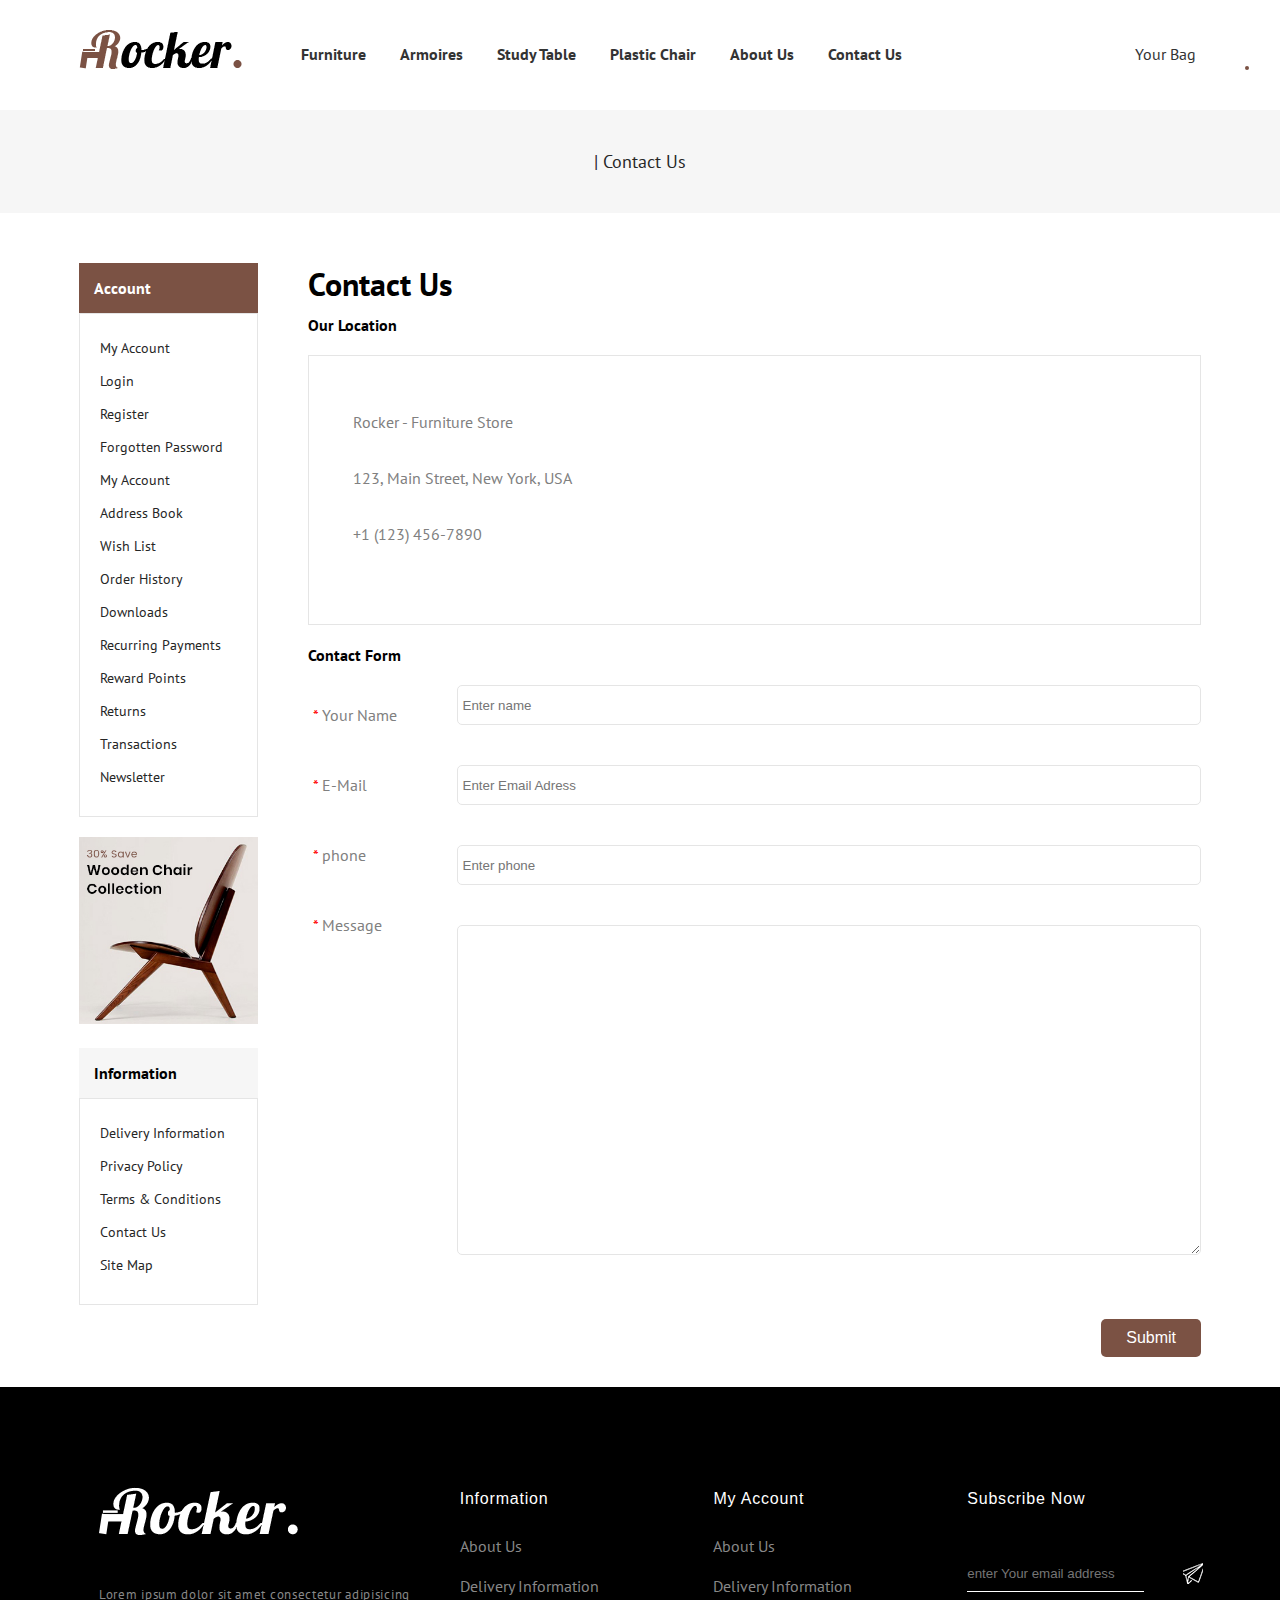
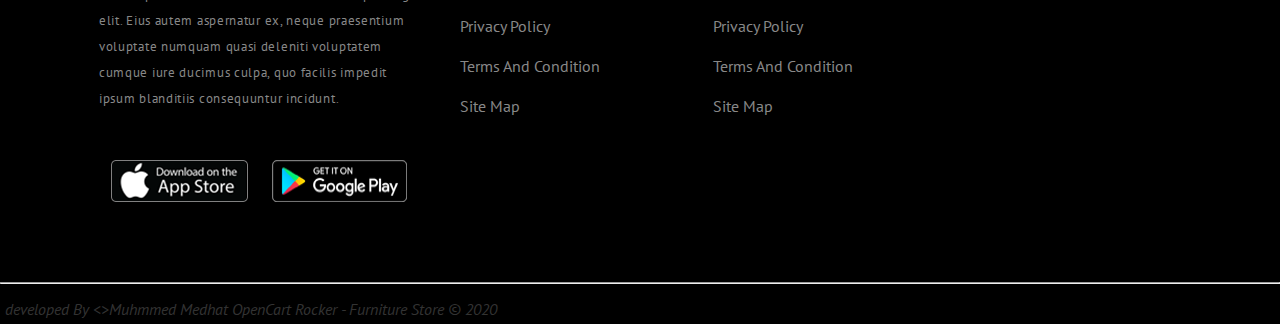
<file: contact-us.html>
<!DOCTYPE html>
<html lang="en">

<head>
  <meta charset="UTF-8" />
  <meta name="viewport" content="width=device-width, initial-scale=1.0" />
  <!--Start Google Fonts -->
  <link href="https://fonts.googleapis.com/css2?family=PT+Sans&display=swap" rel="stylesheet" />
  <!--End Google Fonts -->
  <!-- Start font-awesome pro 5.10.0 -->
  <link rel="stylesheet" href="https://pro.fontawesome.com/releases/v5.10.0/css/all.css"
    integrity="sha384-AYmEC3Yw5cVb3ZcuHtOA93w35dYTsvhLPVnYs9eStHfGJvOvKxVfELGroGkvsg+p" crossorigin="anonymous" />
  <link rel="stylesheet" href="css/style/style.css" />
  <!-- End font-awesome 4.7 -->
  <title>Rocker furniture's</title>
</head>

<body>
  <!-- start Header section-->
  <header class="header">
    <div class="container">
      <div class="header__content">
        <h1 class="header__main--heading">
          <a href="index.html"><img src="./images/logo.png" alt="Logo" draggable="false" /></a>
        </h1>
        <nav class="header__nav">
          <ul class="nav__ul list-unstyled">
            <li class="nav__ul--li nav__dropdown capitalize">
              <a class="nav__ul--link" href="#">furniture</a>
              <div class="nav__dropdown--menu">
                <ul class="dropdown__menu--ul list-unstyled">
                  <li class="dropdown__menu--li capitalize">
                    <a href="#">table</a>
                  </li>
                  <li class="dropdown__menu--li capitalize">
                    <a href="#">study table</a>
                  </li>
                  <li class="dropdown__menu--li capitalize">
                    <a href="#">coffee table</a>
                  </li>
                  <li class="dropdown__menu--li capitalize">
                    <a href="#">stools</a>
                  </li>
                  <li class="dropdown__menu--li capitalize">
                    <a href="#">writing disk</a>
                  </li>
                </ul>
                <ul class="dropdown__menu--ul list-unstyled">
                  <li class="dropdown__menu--li capitalize">
                    <a href="#">dining</a>
                  </li>
                  <li class="dropdown__menu--li capitalize">
                    <a href="#">dining chair</a>
                  </li>
                  <li class="dropdown__menu--li capitalize">
                    <a href="#">bar stools</a>
                  </li>
                  <li class="dropdown__menu--li capitalize">
                    <a href="#">benches</a>
                  </li>
                  <li class="dropdown__menu--li capitalize">
                    <a href="#">dining table</a>
                  </li>
                </ul>
                <ul class="dropdown__menu--ul list-unstyled">
                  <li class="dropdown__menu--li capitalize">
                    <a href="#">sofas</a>
                  </li>
                  <li class="dropdown__menu--li capitalize">
                    <a href="#">arm chairs</a>
                  </li>
                  <li class="dropdown__menu--li capitalize">
                    <a href="#">day beds</a>
                  </li>
                  <li class="dropdown__menu--li capitalize">
                    <a href="#">poufs</a>
                  </li>
                  <li class="dropdown__menu--li capitalize">
                    <a href="#">lounge chairs</a>
                  </li>
                </ul>
              </div>
            </li>
            <li class="nav__ul--li nav__dropdown capitalize">
              <a class="nav__ul--link" href="#">armoires</a>
              <div class="nav__dropdown--menu">
                <ul class="dropdown__menu--ul list-unstyled">
                  <li class="dropdown__menu--li capitalize">
                    <a href="#">table</a>
                  </li>
                  <li class="dropdown__menu--li capitalize">
                    <a href="#">study table</a>
                  </li>
                  <li class="dropdown__menu--li capitalize">
                    <a href="#">coffee table</a>
                  </li>
                  <li class="dropdown__menu--li capitalize">
                    <a href="#">stools</a>
                  </li>
                  <li class="dropdown__menu--li capitalize">
                    <a href="#">writing disk</a>
                  </li>
                </ul>
                <ul class="dropdown__menu--ul list-unstyled">
                  <li class="dropdown__menu--li capitalize">
                    <a href="#">dining</a>
                  </li>
                  <li class="dropdown__menu--li capitalize">
                    <a href="#">dining chair</a>
                  </li>
                  <li class="dropdown__menu--li capitalize">
                    <a href="#">bar stools</a>
                  </li>
                  <li class="dropdown__menu--li capitalize">
                    <a href="#">benches</a>
                  </li>
                  <li class="dropdown__menu--li capitalize">
                    <a href="#">dining table</a>
                  </li>
                </ul>
                <ul class="dropdown__menu--ul list-unstyled">
                  <li class="dropdown__menu--li capitalize">
                    <a href="#">sofas</a>
                  </li>
                  <li class="dropdown__menu--li capitalize">
                    <a href="#">arm chairs</a>
                  </li>
                  <li class="dropdown__menu--li capitalize">
                    <a href="#">day beds</a>
                  </li>
                  <li class="dropdown__menu--li capitalize">
                    <a href="#">poufs</a>
                  </li>
                  <li class="dropdown__menu--li capitalize">
                    <a href="#">lounge chairs</a>
                  </li>
                </ul>
              </div>
            </li>
            <li class="nav__ul--li nav__dropdown capitalize">
              <a class="nav__ul--link" href="#">study table</a>
              <div class="nav__dropdown--menu">
                <ul class="dropdown__menu--ul list-unstyled">
                  <li class="dropdown__menu--li capitalize">
                    <a href="#">table</a>
                  </li>
                  <li class="dropdown__menu--li capitalize">
                    <a href="#">study table</a>
                  </li>
                  <li class="dropdown__menu--li capitalize">
                    <a href="#">coffee table</a>
                  </li>
                  <li class="dropdown__menu--li capitalize">
                    <a href="#">stools</a>
                  </li>
                  <li class="dropdown__menu--li capitalize">
                    <a href="#">writing disk</a>
                  </li>
                </ul>
                <ul class="dropdown__menu--ul list-unstyled">
                  <li class="dropdown__menu--li capitalize">
                    <a href="#">dining</a>
                  </li>
                  <li class="dropdown__menu--li capitalize">
                    <a href="#">dining chair</a>
                  </li>
                  <li class="dropdown__menu--li capitalize">
                    <a href="#">bar stools</a>
                  </li>
                  <li class="dropdown__menu--li capitalize">
                    <a href="#">benches</a>
                  </li>
                  <li class="dropdown__menu--li capitalize">
                    <a href="#">dining table</a>
                  </li>
                </ul>
                <ul class="dropdown__menu--ul list-unstyled">
                  <li class="dropdown__menu--li capitalize">
                    <a href="#">sofas</a>
                  </li>
                  <li class="dropdown__menu--li capitalize">
                    <a href="#">arm chairs</a>
                  </li>
                  <li class="dropdown__menu--li capitalize">
                    <a href="#">day beds</a>
                  </li>
                  <li class="dropdown__menu--li capitalize">
                    <a href="#">poufs</a>
                  </li>
                  <li class="dropdown__menu--li capitalize">
                    <a href="#">lounge chairs</a>
                  </li>
                </ul>
              </div>
            </li>
            <li class="nav__ul--li nav__dropdown capitalize">
              <a class="nav__ul--link" href="#">plastic chair</a>
              <div class="nav__dropdown--menu">
                <ul class="dropdown__menu--ul list-unstyled">
                  <li class="dropdown__menu--li capitalize">
                    <a href="#">table</a>
                  </li>
                  <li class="dropdown__menu--li capitalize">
                    <a href="#">study table</a>
                  </li>
                  <li class="dropdown__menu--li capitalize">
                    <a href="#">coffee table</a>
                  </li>
                  <li class="dropdown__menu--li capitalize">
                    <a href="#">stools</a>
                  </li>
                  <li class="dropdown__menu--li capitalize">
                    <a href="#">writing disk</a>
                  </li>
                </ul>
                <ul class="dropdown__menu--ul list-unstyled">
                  <li class="dropdown__menu--li capitalize">
                    <a href="#">dining</a>
                  </li>
                  <li class="dropdown__menu--li capitalize">
                    <a href="#">dining chair</a>
                  </li>
                  <li class="dropdown__menu--li capitalize">
                    <a href="#">bar stools</a>
                  </li>
                  <li class="dropdown__menu--li capitalize">
                    <a href="#">benches</a>
                  </li>
                  <li class="dropdown__menu--li capitalize">
                    <a href="#">dining table</a>
                  </li>
                </ul>
                <ul class="dropdown__menu--ul list-unstyled">
                  <li class="dropdown__menu--li capitalize">
                    <a href="#">sofas</a>
                  </li>
                  <li class="dropdown__menu--li capitalize">
                    <a href="#">arm chairs</a>
                  </li>
                  <li class="dropdown__menu--li capitalize">
                    <a href="#">day beds</a>
                  </li>
                  <li class="dropdown__menu--li capitalize">
                    <a href="#">poufs</a>
                  </li>
                  <li class="dropdown__menu--li capitalize">
                    <a href="#">lounge chairs</a>
                  </li>
                </ul>
              </div>
            </li>
            <li class="nav__ul--li nav__dropdown capitalize">
              <a class="nav__ul--link" href="about-us.html">About Us</a>
            </li>
            <li class="nav__ul--li nav__dropdown capitalize">
              <a class="nav__ul--link" href="contact-us.html">Contact Us</a>
            </li>

          </ul>
        </nav>
        <div class="header__login">
          <ul class="login__ul list-unstyled">
            <li class="login__ul--li">
              <a href="#"><i class="far fa-search fa-2x"></i></a>
            </li>
            <li class="login__ul--li">
              <a href="#">
                <i class="far fa-user fa-2x"></i>
              </a>
            </li>
            <li class="login__ul--li">
              <a href="#">
                <i class="far fa-shopping-bag fa-2x"></i>
                <span class="capitalize">your bag</span>
              </a>
            </li>
          </ul>
        </div>
      </div>
    </div>
  </header>
  <!-- end Header section-->
  <!-- start Main section-->
  <section>
    <div class="predCrumb">
      <a href="index.html"><i class="fa fa-home"></i></a>
      <a href="contact-us.html">| Contact Us</a>
    </div>
    <div class="container">
      <div class="main">
        <div class="sidebar">
          <div class="top">
            <h3 class="sidebar__title">Account</h3>
          </div>
          <div class="middle">
            <ul class="sidebar__ul list-unstyled">
              <li class="sidebar__ul--li">
                <a href="#">
                  <span class="capitalize">My Account</span>
                </a>
              </li>
              <li class="sidebar__ul--li">
                <a href="#">
                  <span class="capitalize">Login</span>
                </a>
              </li>
              <li class="sidebar__ul--li">
                <a href="#">
                  <span class="capitalize">Register</span>
                </a>
              </li>
              <li class="sidebar__ul--li">
                <a href="#">
                  <span class="capitalize">Forgotten Password</span>
                </a>
              </li>
              <li class="sidebar__ul--li">
                <a href="#">
                  <span class="capitalize">My Account</span>
                </a>
              </li>
              <li class="sidebar__ul--li">
                <a href="#">
                  <span class="capitalize">Address Book</span>
                </a>
              </li>
              <li class="sidebar__ul--li">
                <a href="#">
                  <span class="capitalize">Wish List</span>
                </a>
              </li>
              <li class="sidebar__ul--li">
                <a href="#">
                  <span class="capitalize">Order History</span>
                </a>
              </li>
              <li class="sidebar__ul--li">
                <a href="#">
                  <span class="capitalize">Downloads</span>
                </a>
              </li>
              <li class="sidebar__ul--li">
                <a href="#">
                  <span class="capitalize">Recurring Payments</span>
                </a>
              </li>
              <li class="sidebar__ul--li">
                <a href="#">
                  <span class="capitalize">Reward Points</span>
                </a>
              </li>
              <li class="sidebar__ul--li">
                <a href="#">
                  <span class="capitalize">Returns</span>
                </a>
              </li>
              <li class="sidebar__ul--li">
                <a href="#">
                  <span class="capitalize">Transactions</span>
                </a>
              </li>
              <li class="sidebar__ul--li">
                <a href="#">
                  <span class="capitalize">Newsletter</span>
                </a>
              </li>
            </ul>
          </div>
          <div class="side-img">
            <img src="images/left-banner.jpg" alt="">
          </div>
          <div class="end">
            <h3 class="sidebar__title">Information</h3>
            <ul class="sidebar__ul list-unstyled">
              <li class="sidebar__ul--li">
                <a href="#">
                  <span class="capitalize">Delivery Information</span>
                </a>
              </li>
              <li class="sidebar__ul--li">
                <a href="#">
                  <span class="capitalize">Privacy Policy</span>
                </a>
              </li>
              <li class="sidebar__ul--li">
                <a href="#">
                  <span class="capitalize">Terms & Conditions</span>
                </a>
              </li>
              <li class="sidebar__ul--li">
                <a href="#">
                  <span class="capitalize">Contact Us</span>
                </a>
              </li>
              <li class="sidebar__ul--li">
                <a href="#">
                  <span class="capitalize">Site Map</span>
                </a>
              </li>
            </ul>
          </div>
        </div>
        <div class="main__content">
          <div class="main__content--title">
            <h1>Contact Us</h1>
            <h4>Our Location</h4>
          </div>
          <div class="main__content--map">
            <p><span><i class="fa fa-home"></i>Rocker - Furniture Store</span></p>
            <p><span><i class="fa fa-map-marker"></i>123, Main Street, New York, USA</span></p>
            <p><span><i class="fa fa-phone"></i>+1 (123) 456-7890</span></p>
          </div>
          <div class="main__content--form">
            <h4 class="form-title">Contact Form</h4>
            <form action="#" method="post">
              <div class="form-group">
                <div class="form-veirtical">
                  <p><label for="name"><span>*</span> Your Name</label></p>
                  <p><label for="email"><span>*</span> E-Mail</label></p>
                  <p><label for="phone"><span>*</span> phone</label></p>
                  <p><label for="Enquiry"><span>*</span> Message</label></p>
                </div>
                <div class="form-horizontal">
                  <p><input type="text" class="form-control" id="name" placeholder="Enter name"></p>
                  <p><input type="email" class="form-control" id="email" placeholder="Enter Email Adress"></p>
                  <p><input type="text" class="form-control" id="phone" placeholder="Enter phone"></p>
                  <p><textarea name="enquiry" rows="40" id="input-enquiry" class="form-control"></textarea></p>
                </div>
              </div>
              <p align="right">
                <button type="submit" id="submit" class="submit-btn">Submit</button>
              </p>
            </form>
          </div>
        </div>
      </div>
    </div>
  </section>
  <!-- end main section -->
  <!-- start footer -->
  <footer>
    <div class="container">
      <div class="footer__items">
        <div class="footer__item logo">
          <div class="footer__logo">
            <h1>
              <a href="index.html"><img src="./images/footer-logo.png" alt="logo"></a>
            </h1>
          </div>
          <p class="footer__about">
            Lorem ipsum dolor sit amet consectetur adipisicing elit. Eius autem aspernatur ex, neque
            praesentium voluptate numquam quasi deleniti voluptatem cumque iure ducimus culpa, quo facilis
            impedit ipsum blanditiis consequuntur incidunt.
          </p>
          <div class="footer__app--links">
            <img src="./images/cms-footer-1.png" alt="app__link">
            <img src="./images/cms-footer-2.png" alt="app__link">
          </div>
        </div>
        <div class="footer__item information">
          <h5 class="capitalize">information</h5>
          <ul class="list-unstyled">
            <li class="capitalize"><a href="#">about us</a></li>
            <li class="capitalize"><a href="#">delivery information</a></li>
            <li class="capitalize"><a href="#">privacy policy</a></li>
            <li class="capitalize"><a href="#">terms and condition</a></li>
            <li class="capitalize"><a href="#">site map</a></li>
          </ul>
        </div>
        <div class="footer__item footer__item--myaccount">
          <h5 class="capitalize">my account</h5>
          <ul class="list-unstyled">
            <li class="capitalize"><a href="#">about us</a></li>
            <li class="capitalize"><a href="#">delivery information</a></li>
            <li class="capitalize"><a href="#">privacy policy</a></li>
            <li class="capitalize"><a href="#">terms and condition</a></li>
            <li class="capitalize"><a href="#">site map</a></li>
          </ul>
        </div>
        <div class="footer__item subscribe">
          <h5 class="capitalize">subscribe now</h5>
          <div class="input-news">
            <input type="email" name="" placeholder="enter Your email address" class="form-control">
          </div>
          <div class="subscribe-btn">

          </div>

          <div class="social__icon">
            <ul class="list-unstyled">
              <li class="capitalize"><i class="fab fa-facebook-f"></i></li>
              <li class="capitalize"><i class="fab fa-twitter"></i></li>
              <li class="capitalize"><i class="fab fa-youtube"></i></li>
              <li class="capitalize"><i class="fab fa-google-plus-g"></i></li>
              <li class="capitalize"><i class="fab fa-instagram"></i></li>
          </div>
        </div>
      </div>
    </div>
    <hr>
    <p class="copyrights">developed By <>Muhmmed Medhat</> OpenCart Rocker - Furniture Store © 2020</p>
    </div>
  </footer>
  <a class="top_button" title="Back To Top" href=""><i class="fas fa-arrow-up"></i></a>
  <!-- end footer -->
  <script src="js/contact.js"></script>
</body>

</html>
</file>
<file: css/style/style.css>
/* Global main Rules & Utilities */
@import '../Utilities/mainRules.css';
/* Components – specific UI components*/
/*header section*/
@import '../components/header/header.css';
/*slider section*/
@import '../components/slider/slider.css';
/*category section*/
@import '../components/category/category.css';
/* discount section */
@import '../components/discount/discount.css';
/* products section */
@import '../components/products/products.css';
/* footer section */
@import '../components/footer/footer.css';
/* contact us page */
@import '../components/contact/contact.css';
/* about us page */
@import '../components/about-us/about-us.css';
</file>
